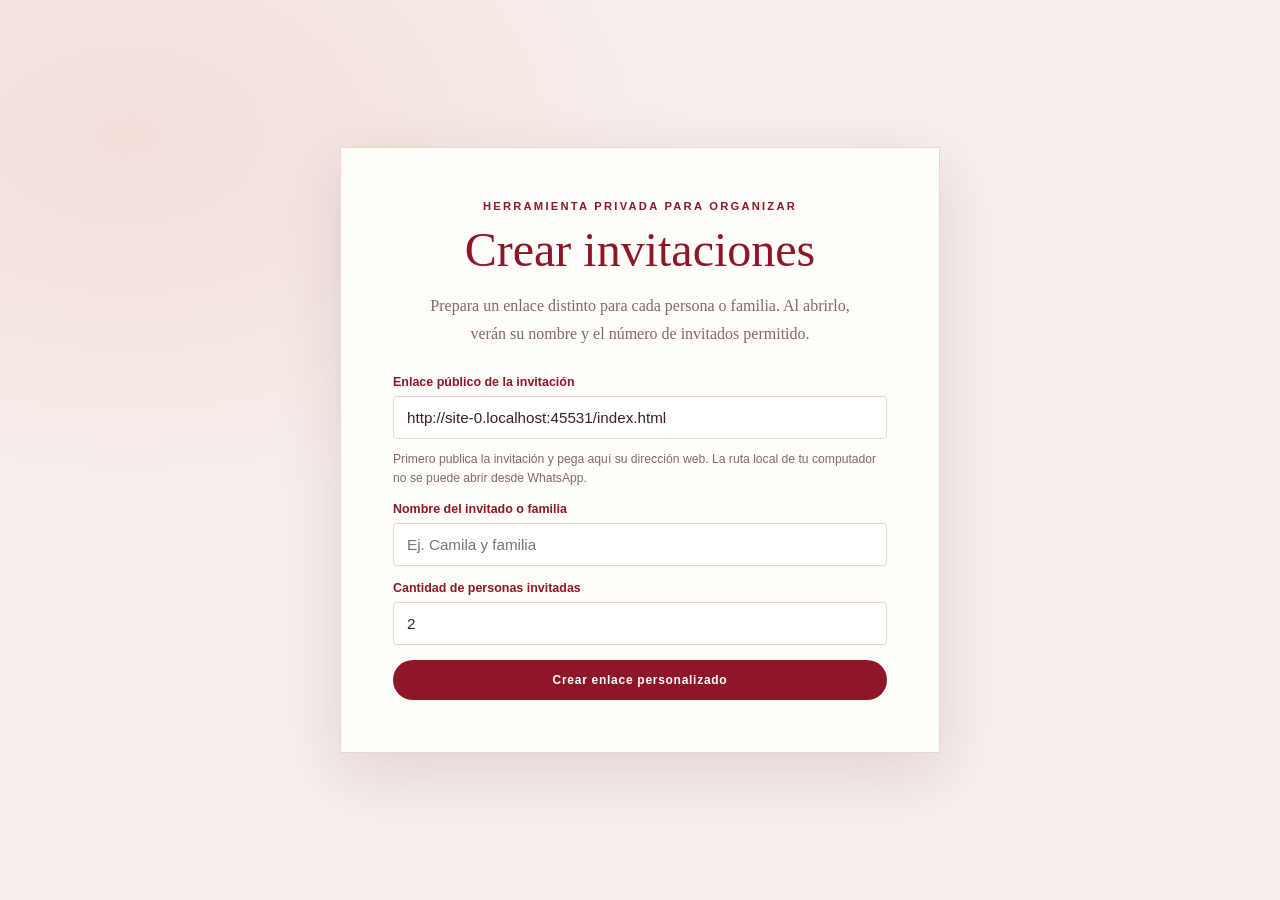
<file: personalizar.html>
<!doctype html>
<html lang="es">
<head>
  <meta charset="utf-8">
  <meta name="viewport" content="width=device-width, initial-scale=1">
  <meta name="robots" content="noindex, nofollow">
  <title>Crear invitaciones | XV de María José</title>
  <style>
    :root { --wine: #741522; --red: #8d1727; --gold: #c69b61; --ink: #3b2022; --muted: #80696a; --paper: #fffdf9; --line: #ead5cf; }
    * { box-sizing: border-box; }
    body { min-height: 100vh; margin: 0; display: grid; place-items: center; padding: 24px 14px; color: var(--ink); font-family: 'DM Sans', Arial, sans-serif; background: radial-gradient(ellipse at 10% 15%, #f3deda, transparent 35%), #f7efec; }
    main { width: min(100%, 600px); padding: clamp(24px, 7vw, 52px); background: var(--paper); border: 1px solid var(--line); box-shadow: 0 20px 60px rgba(59,32,34,.13); }
    .eyebrow { margin: 0 0 12px; color: var(--red); font-size: .7rem; font-weight: 600; letter-spacing: .2em; text-align: center; text-transform: uppercase; }
    h1 { margin: 0; color: var(--red); font: 500 clamp(2rem, 8vw, 3rem)/1.1 'Playfair Display', Georgia, serif; text-align: center; }
    .intro { max-width: 430px; margin: 16px auto 28px; color: var(--muted); font: 1rem/1.7 Georgia, serif; text-align: center; }
    form { display: grid; gap: 15px; }
    label { display: grid; gap: 7px; color: var(--red); font-size: .78rem; font-weight: 600; }
    input { width: 100%; padding: 12px 13px; color: var(--ink); background: white; border: 1px solid var(--line); border-radius: 4px; font: .95rem Arial, sans-serif; }
    input:focus { outline: 2px solid rgba(182,46,59,.2); border-color: var(--red); }
    .note { margin: -4px 0 0; color: var(--muted); font-size: .76rem; line-height: 1.55; }
    button, .actions a { display: inline-block; padding: 13px 18px; color: white; background: var(--red); border: 0; border-radius: 999px; text-align: center; text-decoration: none; font: 600 .75rem Arial, sans-serif; letter-spacing: .06em; cursor: pointer; }
    button:hover, .actions a:hover { background: var(--wine); }
    #result { display: none; margin-top: 24px; }
    #result.visible { display: block; }
    .actions { display: flex; flex-wrap: wrap; gap: 10px; margin-top: 12px; }
    .message { margin-top: 14px; color: var(--muted); font-size: .76rem; }
  </style>
</head>
<body>
  <main>
    <p class="eyebrow">Herramienta privada para organizar</p>
    <h1>Crear invitaciones</h1>
    <p class="intro">Prepara un enlace distinto para cada persona o familia. Al abrirlo, verán su nombre y el número de invitados permitido.</p>
    <form id="form">
      <label for="base-url">Enlace público de la invitación
        <input id="base-url" type="url" placeholder="https://tu-sitio.com/index.html" required>
      </label>
      <p class="note">Primero publica la invitación y pega aquí su dirección web. La ruta local de tu computador no se puede abrir desde WhatsApp.</p>
      <label for="guest">Nombre del invitado o familia
        <input id="guest" type="text" maxlength="48" placeholder="Ej. Camila y familia" required>
      </label>
      <label for="people">Cantidad de personas invitadas
        <input id="people" type="number" min="1" max="30" value="2" required>
      </label>
      <button type="submit">Crear enlace personalizado</button>
    </form>
    <section id="result" aria-live="polite">
      <label for="link">Enlace personalizado</label>
      <input id="link" type="url" readonly>
      <div class="actions">
        <button id="copy" type="button">Copiar enlace</button>
        <a id="whatsapp" href="#" target="_blank" rel="noopener noreferrer">Enviar por WhatsApp</a>
      </div>
      <p class="message" id="copy-message"></p>
    </section>
  </main>
  <script>
    const baseUrl = document.getElementById('base-url');
    if (['http:', 'https:'].includes(location.protocol) && !['localhost', '127.0.0.1'].includes(location.hostname)) {
      baseUrl.value = location.origin + location.pathname.replace(/personalizar\.html$/, 'index.html');
    }
    baseUrl.addEventListener('input', () => baseUrl.setCustomValidity(''));

    document.getElementById('form').addEventListener('submit', (event) => {
      event.preventDefault();
      const base = new URL(baseUrl.value.trim());
      if (!['http:', 'https:'].includes(base.protocol)) {
        baseUrl.setCustomValidity('Usa una dirección web pública que empiece por https://');
        baseUrl.reportValidity();
        return;
      }
      const name = document.getElementById('guest').value.trim();
      const count = Math.min(30, Math.max(1, Number.parseInt(document.getElementById('people').value, 10) || 1));
      base.searchParams.set('invitado', name);
      base.searchParams.set('personas', String(count));
      document.getElementById('link').value = base.toString();
      const text = 'Hola, ' + name + '. María José te invita a celebrar sus XV años. Esta invitación es válida para '
        + count + ' ' + (count === 1 ? 'persona' : 'personas') + ': ' + base.toString();
      document.getElementById('whatsapp').href = 'https://wa.me/?text=' + encodeURIComponent(text);
      document.getElementById('result').classList.add('visible');
    });

    document.getElementById('copy').addEventListener('click', async () => {
      const link = document.getElementById('link');
      try {
        await navigator.clipboard.writeText(link.value);
        document.getElementById('copy-message').textContent = 'Enlace copiado.';
      } catch {
        link.focus();
        link.select();
        document.execCommand('copy');
        document.getElementById('copy-message').textContent = 'Enlace copiado.';
      }
    });
  </script>
</body>
</html>
</file>
